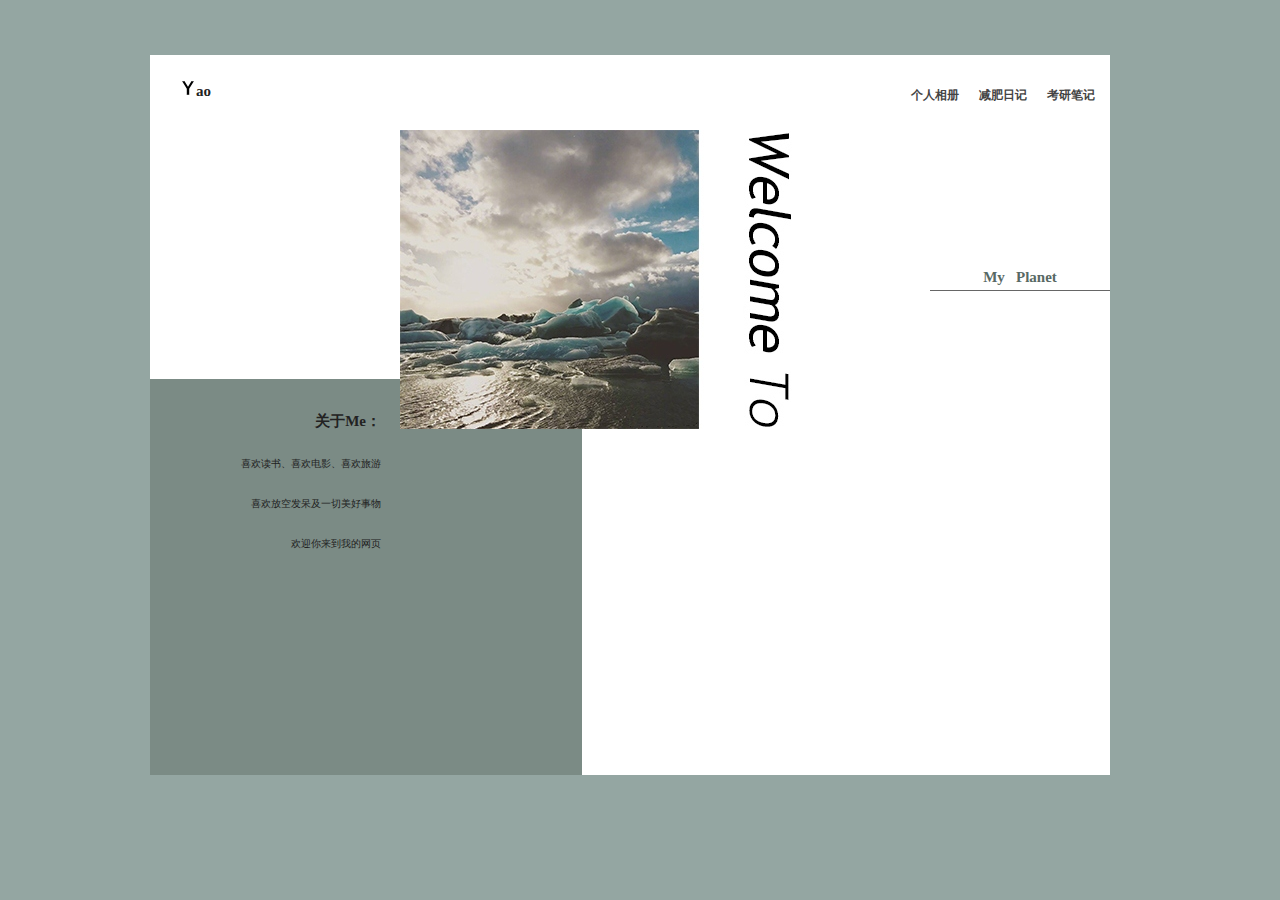
<file: index.html>
<!DOCTYPE html>
<html lang="en">
<head>
    <meta charset="UTF-8">
    <meta name="viewport" content="width=device-width, initial-scale=1.0">
    <title>首页</title>
    <link rel="stylesheet" type="text/css" href="css/index.css"> 
</head>
<body>
    <!-- 主内容区 -->
    <div id="container">
        <!-- 页眉区 -->
        <!-- 包括左侧logo和右侧导航 -->
        <header>
            <div class="head">
                <!-- 左侧网页logo -->
               <img src="images/logo-y.svg" alt="logo"><strong>ao</strong>

               <!-- 右侧导航区 -->
               <!-- 使用a标签链接到分页 -->
               <nav>
                   <!-- 列表结构 -->
                   <ul>
                       <li><a href="notebook.html">考研笔记</a></li>
                       <li><a href="diet.html">减肥日记</a></li>
                       <li><a href="photo.html">个人相册</a></li>
                   </ul>
               </nav>
            </div> 
        </header>

        <!-- 左下角个人简介区 -->
        <div class="introduction">
            <div class="introcont">
                <!-- 简介内容 -->
                <h4>关于Me：</h4>
                <p>喜欢读书、喜欢电影、喜欢旅游</p>
                <p>喜欢放空发呆及一切美好事物</p>
                <p>欢迎你来到我的网页</p>
            </div>
        </div>

        <!-- 网页中心图片 -->
        <div id="picture">
            <img src="images/main1.jpg" alt="one picture with welcome">
        </div>

        <!-- 右侧装饰文字 -->
        <div class="myWorld">
            <p>My&nbsp;&nbsp;&nbsp;Planet</p>
        </div>

    </div>
</body>
</html>
</file>
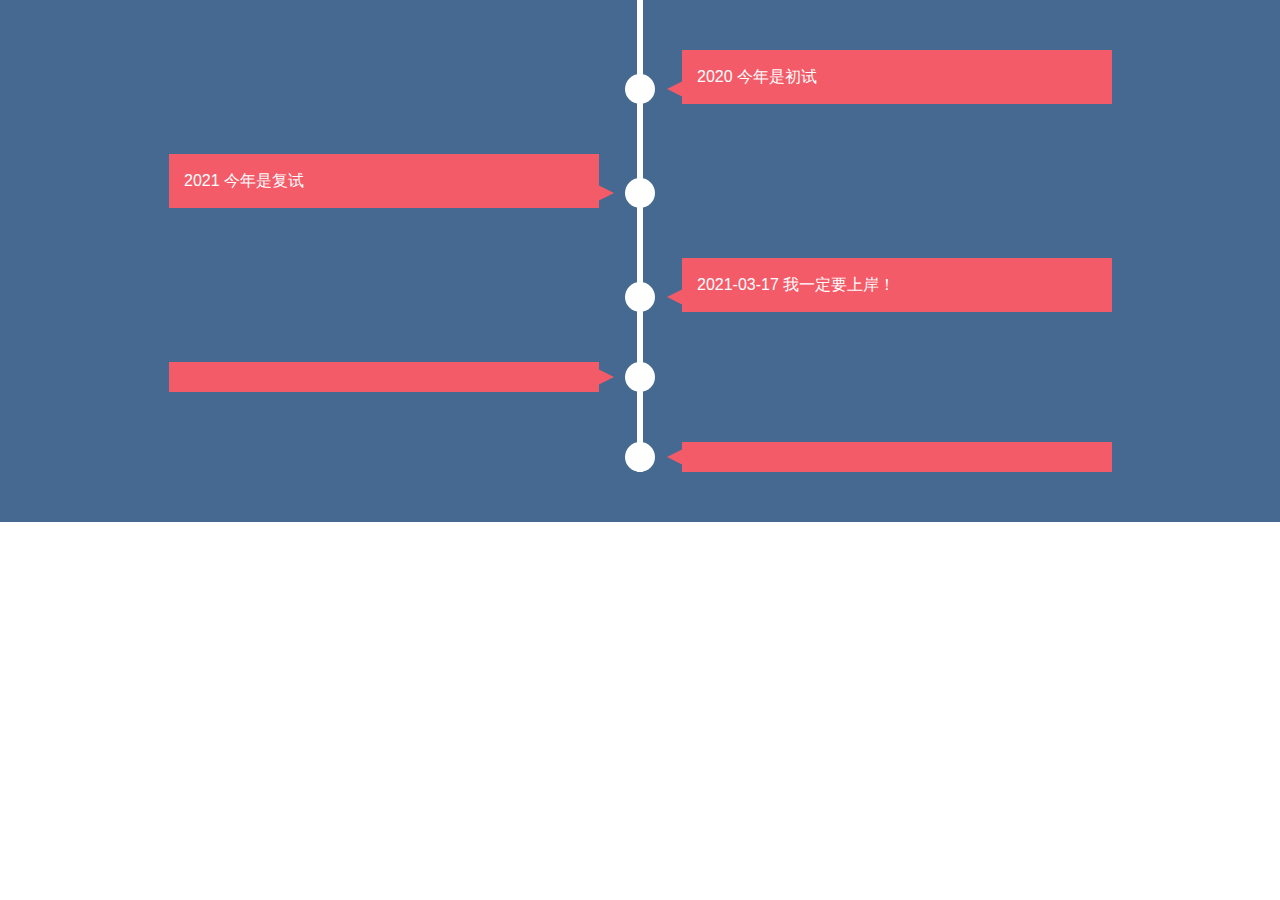
<file: test.html>
<!DOCTYPE html>
<html>

<head>
    <meta charset="UTF-8">
    <title>test</title>
    <meta content='width=device-width, initial-scale=1, maximum-scale=1, user-scalable=no' name='viewport'>
    <style>
        * {
            padding: 0;
            margin: 0;
            border: 0 none;
        }

        body {
            font: normal 16px/1.5 "Helvetica Neue", sans-serif;
            color: #fff;
        }

        .timeline ul {
            background: #456990;
            padding-bottom: 50px;
        }

        /* 将每一个li元素压缩，设置背景色，使其成为时间轴的主轴，并使其居中。 */
        .timeline ul li {
            list-style-type: none;
            position: relative;
            width: 6px;
            margin: 0 auto;
            padding-top: 50px;
            background: #fff;
        }

        /* 用伪元素选择器after选中li之后的内容，并使其变形为圆形。 */
        .timeline ul li:after {
            content: '';
            /* 不重要 */
            position: absolute;
            left: 50%;
            bottom: 0;
            transform: translateX(-50%);
            width: 30px;
            height: 30px;
            border-radius: 50%;
            background: inherit;
        }

        /* 为列表项中的div元素添加样式 */
        .timeline ul li div {
            position: relative;
            bottom: 0;
            width: 400px;
            padding: 15px;
            background: #F45B69;
        }

        /* 给div元素的::before伪元素添加箭头样式 */
        .timeline ul li div::before {
            content: '';
            position: absolute;
            bottom: 7px;
            width: 0;
            height: 0;
            border-style: solid;
        }

        /* 奇数个元素的样式 */
        .timeline ul li:nth-child(odd) div {
            left: 45px;
        }

        .timeline ul li:nth-child(odd) div::before {
            left: -15px;
            border-width: 8px 16px 8px 0;
            border-color: transparent #F45B69 transparent transparent;
        }

        /* 偶数个元素的样式： */
        .timeline ul li:nth-child(even) div {
            left: -468px;
        }

        .timeline ul li:nth-child(even) div::before {
            right: -15px;
            border-width: 8px 0 8px 16px;
            border-color: transparent transparent transparent #F45B69;
        }
    </style>
</head>

<body>

    <div class="timeline">
        <ul>
            <li>
                <!-- 在每一个li元素中还有一个div元素，作为时间轴的内容部分 -->
                <div>
                    <time>2020</time>
                    今年是初试
                </div>
            </li>
            <li>
                <div>
                    <time>2021</time>
                    今年是复试
                </div>
            </li>
            <li>
                <div>
                    <time>2021-03-17</time>
                    我一定要上岸！
                </div>
            </li>
            <li>
                <div>
                    <time></time>
                </div>
            </li>
            <li>
                <div>
                    <time></time>
                </div>
            </li>
        </ul>
    </div>

</body>

</html>
</file>
<file: css/index.css>
/* 将网页各外边距、内边距、边框设置为0 */
* {
    margin: 0;
    padding: 0;
    border: 0px none;
}

/* 网页字体设置 */
body,p {
    font: 15px/1 Arial,"Microsoft YaHei","黑体","宋体",sans-serif;
    color: #222;
    font-family: "SimSun";
}

/* 去掉链接下划线 */
a{
    text-decoration: none;
}

/* 页面背景颜色 */
body{
    background-color: #94a6a2;
}

/* 主内容区样式 */
#container{
    width: 75%;
    height: 80%;
    background-color: white;
    position: absolute;
    margin: 55px 150px;
}

/* 页眉区高度 */
header{
    height:40px;
}

/* logo区样式 */
.head {
    width: 100%;
    height: 40px;
    position: relative;
    margin-top: 25px;
    margin-left: 30px;
}

/* 导航区 */
nav {
    width: 250px;
    height: 20px;
    position: absolute;
    top: 0px;
    right: 0px;
    margin-right: 35px;
}

nav li{
    display: inline-block;
    /* 使列表横排 */
    float: right;
    /* 浮动在右侧 */
    position: relative;
    vertical-align: bottom;
    font-weight: bold;
    font-family: "宋体";
    margin: 5px 0;
}

/* 导航区字体样式 */
nav li a {
    font-size: 12px;
    color: #444;
    display: block;
    text-align: center;
    position: relative;
    padding: 0 10px;
    margin: -1px 0;
    display: inline-block;
    line-height: 22px;
    cursor: pointer;
}

nav li a:hover {
    border-bottom: 4px solid #7b8b85;
    /* 鼠标悬浮时出现底边框 */
}

/* 个人简介区颜色、大小和位置 */
.introduction{
    background-color: #7b8b85;
    width: 45%;
    height: 55%;
    position: absolute;
    bottom: 0px;
    /* 靠主内容区的底部 自动与左侧对齐 */
}

/* 文字部分设置在简介区的中间 靠进图片的位置 */
/* 并且文字右对齐 */
.introcont {
    width: 50%;
    height: 80%;
    margin-left: 15px;
    margin-top: 20px;
    text-align: right;
}

/* 简介文字部分样式 */
.introcont p {
    line-height: 4em;
    font-size: 10px;
    font-family: "微软正黑体";
}

/* 简介标题行距 */
.introcont h4 {
    line-height: 3em;
}

/* 中心图片 */
/* 根据浏览器窗口进行定位 */
#picture{
    position: fixed;
    top: 130px;
    left: 400px;
}

/* 右侧装饰区 */
/* 高度、宽度、位置、浮动在右侧 */
.myWorld {
    height: 20px;
    width: 180px;
    float: right;
    margin-top: 150px;
    border-bottom: 1px solid #666;
    text-align: center;
}

/* 文字样式 */
.myWorld p {
    font-size: 15px;
    font-weight: bold;
    color: #586964;
    font-family: "Times New Roman";
}
</file>
